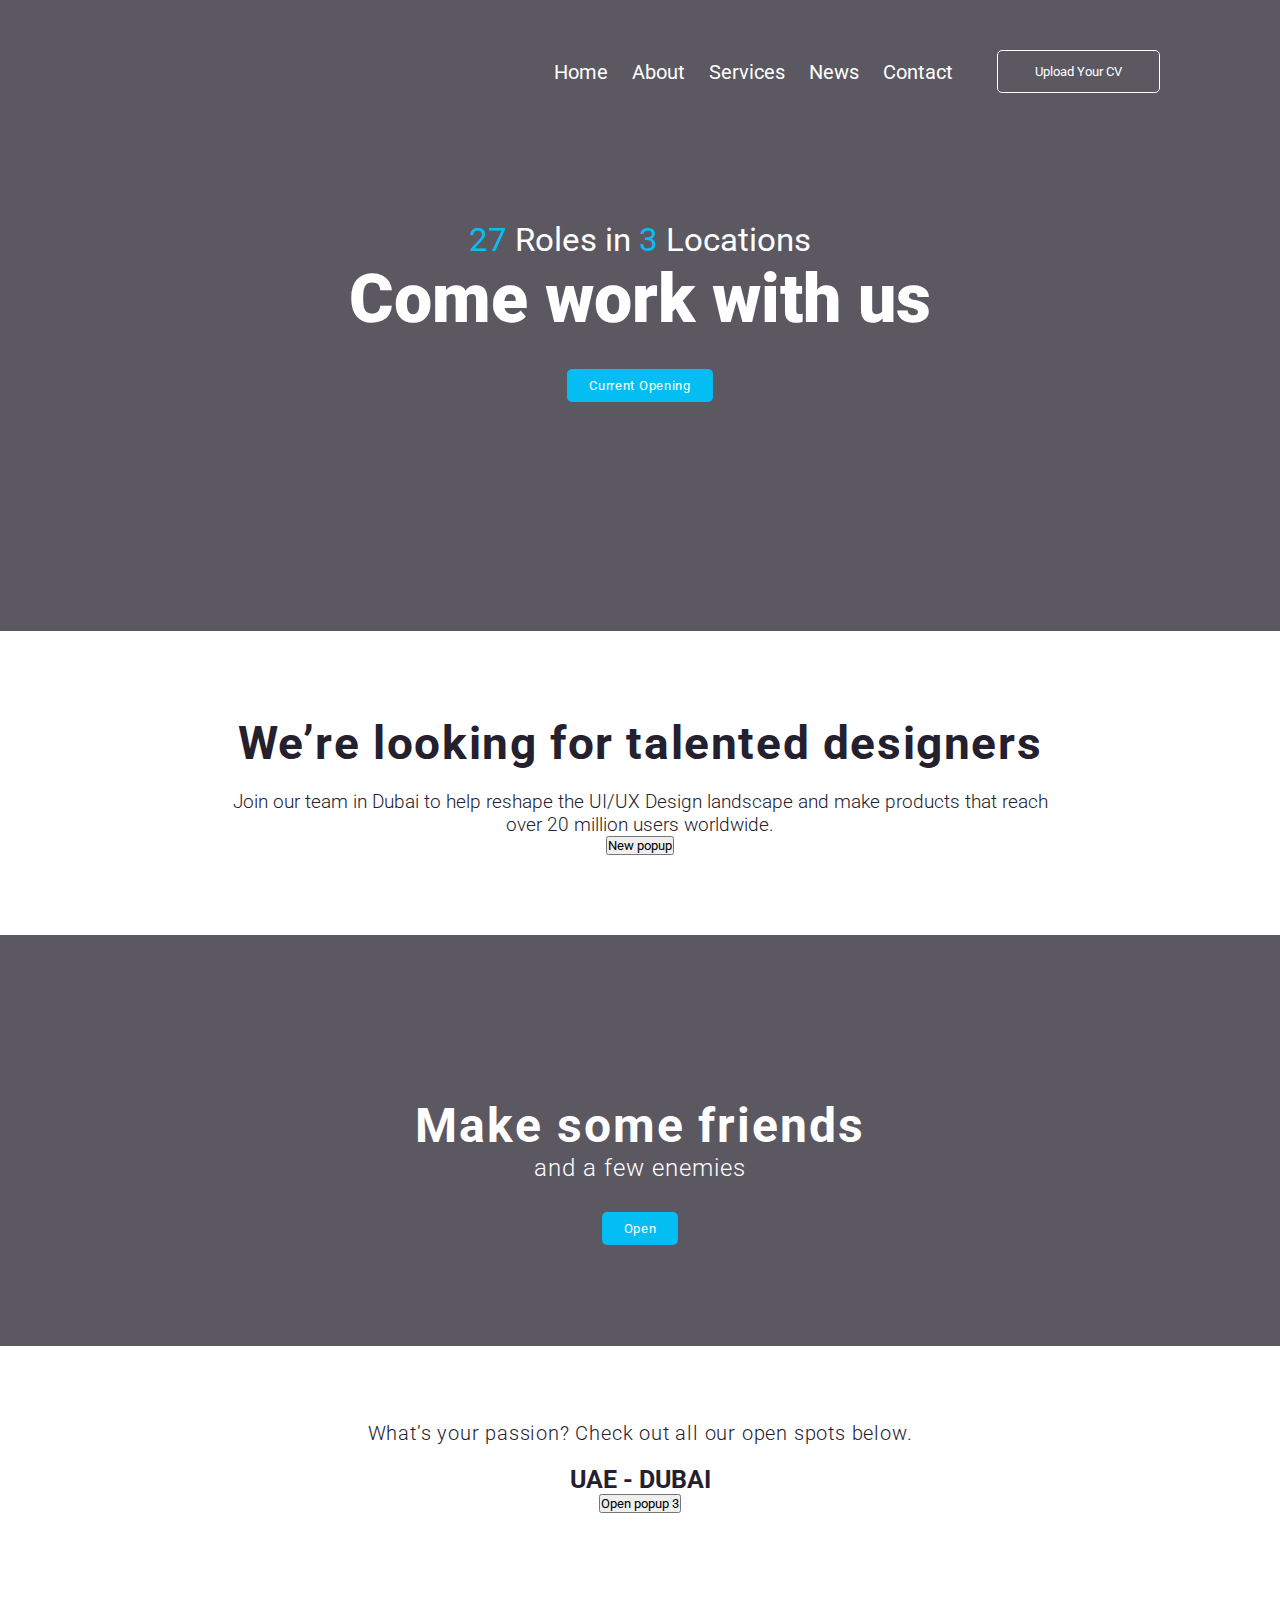
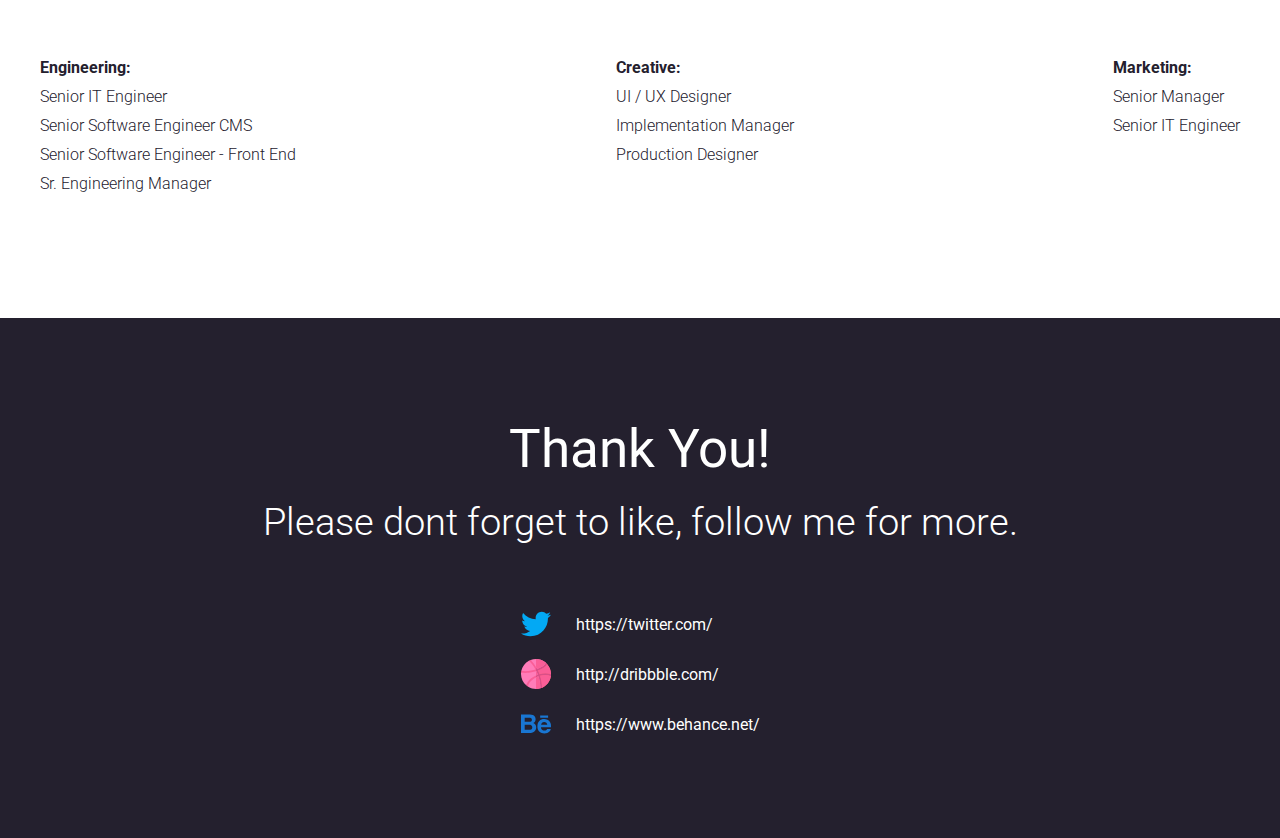
<file: index.html>
<html lang="en">
<head>
    <meta charset="UTF-8">
    <meta name="viewport" content="width=device-width, initial-scale=1.0">
    <title>Document</title>
    <link rel="stylesheet" href="style.css">
</head>
<body>


    <div id="test" data-id="" data-name="test-box">

    </div>



    <div id="burger">
        <span></span>
        <span></span>
        <span></span>
    </div>

    <header id="header" class="">
        <menu>
            <ul>
                <li>
                    <a href="#">Home</a>
                </li>
                <li>
                    <a href="#">About</a>
                </li>
                <li>
                    <a href="#">Services</a>
                </li>
                <li>
                    <a href="#">News</a>
                </li>
                <li>
                    <a href="#">Contact</a>
                </li>
            </ul>
        </menu>

        <button>
            Upload Your CV
        </button>
    </header>

    <section class="section-1 intro">
        <div class="shadow"></div>
        <div class="content">
            <p>
                <span>27</span> Roles in <span>3</span> Locations
            </p>
            <h1>
                Come work with us
            </h1>
            <button class="popup-btn" data-popup-id="popup-1">Current Opening</button>
        </div>
    </section>

    <section class="section-2">
        <div class="container">
            <h2>We’re looking for talented designers</h2>
            <p>
                Join our team in Dubai to help reshape the UI/UX Design landscape and make products that reach over 20 million users worldwide.
            </p>
            <button class="popup-btn" data-popup-id="popup-4">New popup</button>
        </div>
    </section>

    <section class="section-3">
        <div class="shadow"></div>
        <div class="video-container">
            <iframe src="https://www.youtube.com/embed/Ru8yg5gZ-Q4?controls=0&autoplay=1&mute=1&loop=1&playlist=Ru8yg5gZ-Q4" frameborder="0">
            </iframe>
        </div>
        <div class="content container">
            <h2>
                Make some friends
            </h2>
            <span>and a few enemies</span>
            <div>
                <button class="popup-btn" data-popup-id="popup-2">Open</button>
            </div>
        </div>
    </section>

    <section class="section-4">
        <div class="heading container">
            <span>What’s your passion? Check out all our open spots below.</span>
            <h3>UAE - DUBAI</h3>
            <button class="popup-btn" data-popup-id="popup-3">Open popup 3</button>
        </div>

        <div class="list">
            <div>
                <h3>Engineering:</h3>
                <ul>
                    <li>Senior IT Engineer</li>
                    <li>Senior Software Engineer CMS</li>
                    <li>Senior Software Engineer - Front End</li>
                    <li>Sr. Engineering Manager</li>
                </ul>
            </div>
            <div>
                <h3>Creative:</h3>
                <ul>
                    <li>UI / UX Designer</li>
                    <li>Implementation Manager</li>
                    <li>Production Designer</li>
                </ul>
            </div>
            <div>
                <h3>Marketing:</h3>
                <ul>
                    <li>Senior Manager</li>
                    <li>Senior IT Engineer</li>
                </ul>
            </div>
        </div>
    </section>

    <footer>
        <div class="footer-title">
            <p>thank you!</p>
            <p>Please dont forget to like, follow me for more.</p>
        </div>

        <div class="socials">
            <div>
                <img src="images/twitter.svg" alt="">
                <a href="https://twitter.com/">https://twitter.com/</a>
            </div>
            <div>
                <img src="images/dribble.svg" alt="">
                <a href="http://dribbble.com/">http://dribbble.com/</a>
            </div>
            <div>
                <img src="images/behance.svg" alt="">
                <a href="https://www.behance.net/">https://www.behance.net/</a>
            </div>
        </div>
    </footer>


    <div class="popup" id="popup-1">
        <div class="popup-box">
            <div class="content">
                <div class="popup-body">
                    <h3>Modal title 1</h3>
                    <p>Woohoo, you're reading this text in a modal!</p>
                </div>
                <button class="popup-close">Close</button>
            </div>
        </div>
    </div>

    <div class="popup" id="popup-2">
        <div class="popup-box">
            <div class="content">
                <div class="popup-body">
                    <h3>Modal title 2</h3>
                    <p>Woohoo, you're reading this text in a modal!</p>
                </div>
                <button class="popup-close">Close</button>
            </div>
        </div>
    </div>

    <div class="popup" id="popup-3">
        <div class="popup-box">
            <div class="content">
                <div class="popup-body">
                    <h3>Modal title 3</h3>
                    <p>Woohoo, you're reading this text in a modal!</p>
                </div>
                <button class="popup-close">Close</button>
            </div>
        </div>
    </div>

    <div class="popup" id="popup-4">
        <div class="popup-box">
            <div class="content">
                <div class="popup-body">
                    <h3>Modal title 4</h3>
                    <p>Woohoo, you're reading this text in a modal!</p>
                </div>
                <button class="popup-close">Close</button>
            </div>
        </div>
    </div>
    
    <script src="script.js"></script>
    
</body>
</html>
</file>
<file: style.css>
@import url('https://fonts.googleapis.com/css2?family=Roboto:wght@300;500;900&display=swap');

*{
    margin: 0;
    padding: 0;
    font-family: 'Roboto', sans-serif;
}

header{
    text-align: right;
    padding: 50px 120px;
    position: absolute;
    left: 0;
    right: 0;
    z-index: 2;
}
header menu{
    display: inline-block;
    margin-right: 20px;
    vertical-align: middle;
}
header menu ul li{
    display: inline-block;
    display: inline-block;
    font-size: 20px;
    margin-right: 20px;
}
header menu ul li a{
    color: white;
    text-decoration: none;
}
header menu ul li a:hover{
    color: #04BEF3;
    transition: .5s;
}
header button{
    padding: 13px 37px;
    border: 1px solid #FFFFFF;
    border-radius: 5px;
    color: #fff;
    background: transparent;
}
.shadow{
    position: absolute;
    left: 0;
    top: 0;
    right: 0;
    bottom: 0;
    background-color: #24202E;
    opacity: .75;
}
.container{
    max-width: 822px;
    margin: 0 auto;
}

.intro{
    height: 631px;
    background-image: url('https://images.pexels.com/photos/3183183/pexels-photo-3183183.jpeg?auto=compress&cs=tinysrgb&dpr=2&h=650&w=940');
    background-position: center;
    background-repeat: no-repeat;
    background-size: cover;
    position: relative;
}
.intro .content{
    text-align: center;
    color: white;
    padding-top: 220px;
    z-index: 1;
    position: relative;
}
.intro .content p{
    font-size: 33px;
}
.intro .content p span{
    color: #04BEF3;
}
.intro .content h1{
    font-size: 68px;
    font-weight: 900;
}
.intro .content button{
    letter-spacing: 0.72px;
    color: #FFFFFF;
    padding: 9px 22px;
    background-color: #04BEF3;
    border-radius: 5px;
    border: none;
    margin-top: 30px;
}


.section-2{
    text-align: center;
    margin-bottom: 80px;
}
.section-2 h2{
    margin-top: 85px;
    letter-spacing: 1.6px;
    color: #24202E;
    font-size: 46px;
    margin-bottom: 20px;
}
.section-2 p{
    font-weight: 300;
    color: #24202E;
    font-size: 19px;
}

.section-3{
    position: relative;
    height: 411px;
    /* background-image: url('https://images.pexels.com/photos/380769/pexels-photo-380769.jpeg?auto=compress&cs=tinysrgb&dpr=2&h=650&w=940'); */
    /* background-image: url('images/img_lights.jpg'); */
    /* background-size: cover; */
    /* background-repeat: no-repeat; */
    /* background-position: center; */
}
.section-3 .video-container{
    position: absolute;
    z-index: -1;
    width: 100%;
    height: 100%;
    overflow: hidden;
    display: flex;
    align-items: center;
}
.section-3 .video-container iframe{
    width: 100%;
    height: 56vw;
}
.section-3 .content{
    padding-top: 162px;
    position: relative;
    z-index: 1;
    text-align: center;
}
.section-3 .content h2{
    font-size: 48px;
    color: #FFFFFF;
    letter-spacing: 1.92px;
}
.section-3 .content{
    font-size: 24px;
    font-weight: 300;
    letter-spacing: 0.96px;
    color: #FFFFFF;
}
.section-4{
    margin-top: 75px;
}
.section-4 .heading {
    text-align: center;
}
.section-4 .heading span{
    letter-spacing: 0.8px;
    color: #24202E;
    font-size: 20px;
    font-weight: 300;
}

.section-4 .heading h3{
    font-size: 25px;
    color: #24202E;
    margin-top: 20px;
}
.section-4 .list{
    max-width: 1200px;
    margin: 0 auto;
    margin-top: 145px;
    display: flex;
    align-items: flex-start;
    justify-content: space-between;
}
.section-4 .list h3{
    font-size: 16px;
    color: #24202E;
    margin-bottom: 10px;
}
.section-4 .list ul li {
    font-size: 16px;
    color: #24202E;
    list-style-type: none;
    font-weight: 300;
    margin-bottom: 10px;
}

footer{
    height: 520px;
    background-color: #24202E;
    color: white;
    text-align: center;
    margin-top: 115px;
}

.footer-title p:first-child{
   font-size: 53px; 
   text-transform: capitalize;
   margin-top: 100px;
   display: inline-block;
}

.footer-title p:last-child{
   font-size: 38px;
   font-weight: 300;
   margin-top: 20px;
}

.socials{
    margin-top: 65px;
    display: inline-block;
    text-align: left;
}
.socials div{
    margin-bottom: 20px;
    display: flex;
    align-items: center;
}
.socials img{
    width: 30px;
    margin-right: 25px;
}
.socials a{
    text-decoration: none;
    color: white;
}

#burger{
    position: absolute;
    z-index: 99999;
    top: 30px;
    right: 30px;
}
#burger span{
    width: 25px;
    height: 2px;
    display: block;
    background: white;
    margin-bottom: 5px;
    transition: 0.5s ease;
}
#burger.open span{
    margin: 0;
}
#burger.open span:first-child{
    transform: rotate(45deg);
}
#burger.open span:nth-child(2){
    display: none;
}
#burger.open span:last-child{
    transform: translateY(-1px) rotate(-45deg)
}

#burger-1{
    position: absolute;
    z-index: 99999;
    top: 0;
    right: 0px;
    transform: scale(0.5);
}
#burger-1 .menu {
    background-color: transparent;
    border: none;
    cursor: pointer;
    display: flex;
    padding: 0;
}
#burger-1 .line {
    fill: none;
    stroke: white;
    stroke-width: 6;
    transition: stroke-dasharray 600ms cubic-bezier(0.4, 0, 0.2, 1),
        stroke-dashoffset 600ms cubic-bezier(0.4, 0, 0.2, 1);
}
#burger-1 .line1 {
    stroke-dasharray: 60 207;
    stroke-width: 6;
}
#burger-1 .line2 {
    stroke-dasharray: 60 60;
    stroke-width: 6;
}
#burger-1 .line3 {
    stroke-dasharray: 60 207;
    stroke-width: 6;
}
#burger-1 .opened .line1 {
    stroke-dasharray: 90 207;
    stroke-dashoffset: -134;
    stroke-width: 6;
}
#burger-1 .opened .line2 {
    stroke-dasharray: 1 60;
    stroke-dashoffset: -30;
    stroke-width: 6;
}
#burger-1 .opened .line3 {
    stroke-dasharray: 90 207;
    stroke-dashoffset: -134;
    stroke-width: 6;
}

#burger-1{
    display: none;
}
#burger{
    display: none;
}

.popup{
    position: fixed;
    z-index: 9999;
    background: #0000006b;
    top: 0;
    left: 0;
    right: 0;
    height: 100vh;
    opacity: 0;
    pointer-events: none;
    transition: 0.5s ease;
}
.popup.active{
    opacity: 1;
    pointer-events: all;
}

.popup-box{
    width: 500px;
    background: white;
    margin: 10% auto;
    border-radius: 10px;
}
.popup-box .content{
    padding: 20px;
}
.popup-box .content h3{
    margin-bottom: 10px;
}
.popup-box .content p{
    margin-bottom: 10px;
}
.popup-box .content button{
    letter-spacing: 0.72px;
    color: #FFFFFF;
    padding: 9px 22px;
    background-color: #04BEF3;
    border-radius: 5px;
    border: none;
    margin-top: 30px;
}
.section-3 button{
    letter-spacing: 0.72px;
    color: #FFFFFF;
    padding: 9px 22px;
    background-color: #04BEF3;
    border-radius: 5px;
    border: none;
    margin-top: 30px;
}

@media (max-width: 1024px) {
    #burger{
        display: block;
    }
    header{
        background-color: #1e1e1ee0;
        height: 100vh;
        position: fixed;
        text-align: center;
        transform: translateX(-100%);
        transition: 0.5s ease;
    }
    header.open{
        transform: translateX(0%);
    }
    header menu ul li,
    header menu{
        display: block;
        margin-right: 0;
    }
    header menu{
        margin-top: 30px;
    }
    header menu ul li{
        margin-bottom: 20px;
    }
}
</file>
